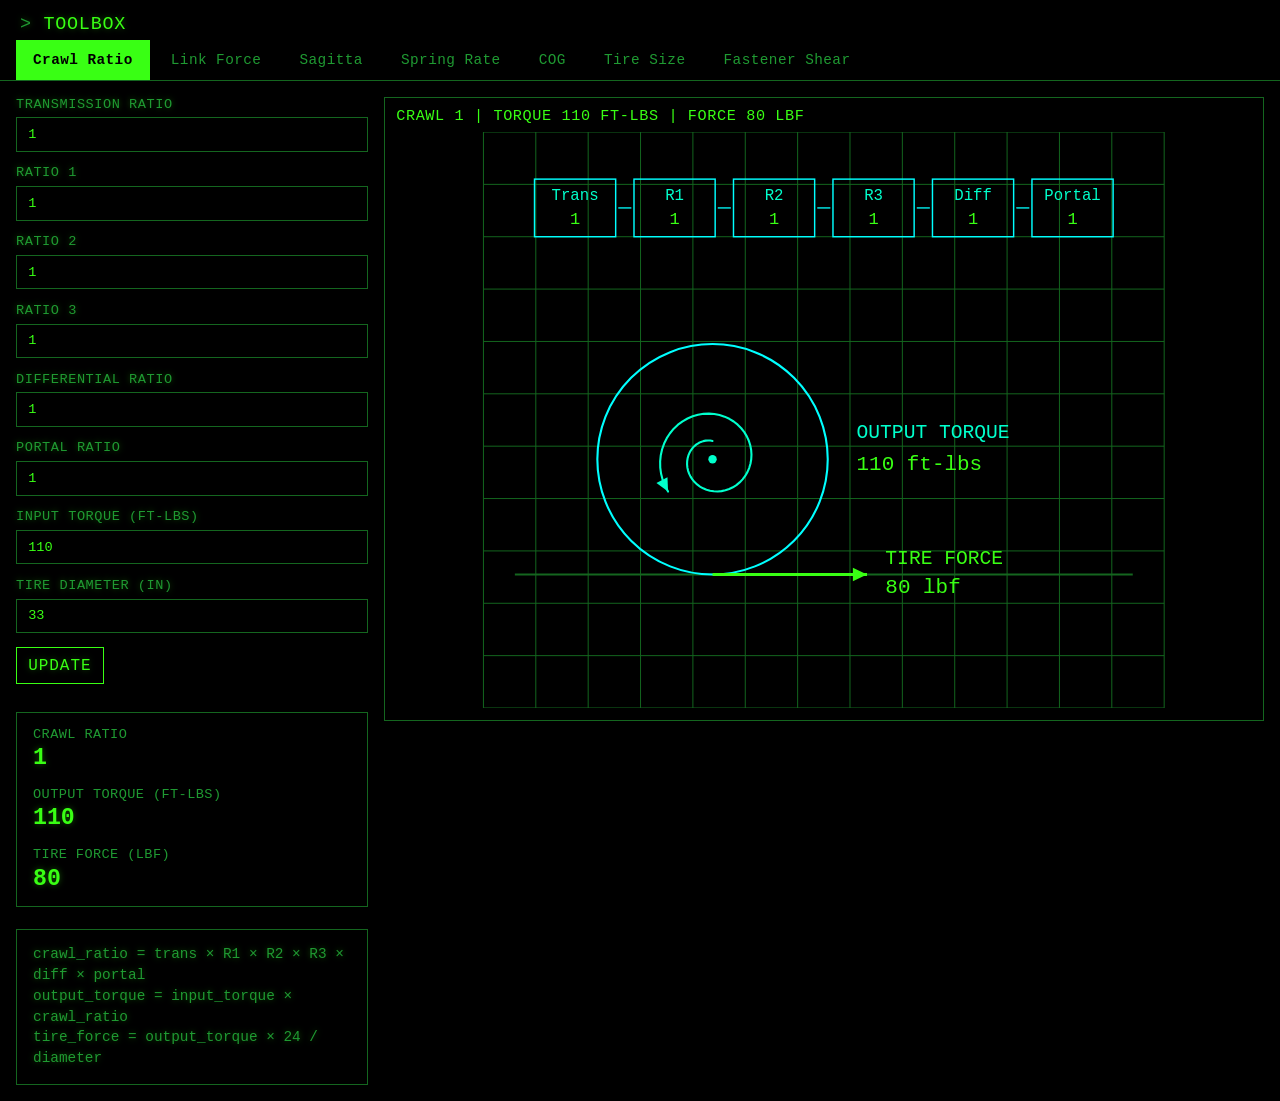
<file: docs/index.html>
<!--
Copyright 2026 steadfastengineering

Licensed under the Apache License, Version 2.0 (the "License");
you may not use this file except in compliance with the License.
You may obtain a copy of the License at

    http://www.apache.org/licenses/LICENSE-2.0

Unless required by applicable law or agreed to in writing, software
distributed under the License is distributed on an "AS IS" BASIS,
WITHOUT WARRANTIES OR CONDITIONS OF ANY KIND, either express or implied.
See the License for the specific language governing permissions and
limitations under the License.
-->
<!DOCTYPE html>
<html lang="en">
<head>
  <meta charset="utf-8">
  <meta name="viewport" content="width=device-width, initial-scale=1">
  <title>Toolbox</title>
  <link rel="stylesheet" href="styles.css">
</head>
<body>
  <div class="app">
    <header class="app-header">
      <h1>Toolbox</h1>
    </header>

    <div class="tablist" role="tablist" aria-label="Design sections">
      <button class="tab" id="tab-crawl" role="tab" aria-selected="true" aria-controls="panel-crawl" type="button">Crawl Ratio</button>
      <button class="tab" id="tab-link-force" role="tab" aria-selected="false" aria-controls="panel-link-force" tabindex="-1" type="button">Link Force</button>
      <button class="tab" id="tab-section-2" role="tab" aria-selected="false" aria-controls="panel-section-2" tabindex="-1" type="button">Sagitta</button>
      <button class="tab" id="tab-section-3" role="tab" aria-selected="false" aria-controls="panel-section-3" tabindex="-1" type="button">Spring Rate</button>
      <button class="tab" id="tab-cog" role="tab" aria-selected="false" aria-controls="panel-cog" tabindex="-1" type="button">COG</button>
      <button class="tab" id="tab-tire" role="tab" aria-selected="false" aria-controls="panel-tire" tabindex="-1" type="button">Tire Size</button>
      <button class="tab" id="tab-fastener" role="tab" aria-selected="false" aria-controls="panel-fastener" tabindex="-1" type="button">Fastener Shear</button>
    </div>

    <main class="panels">
      <section class="panel" id="panel-crawl" role="tabpanel" aria-labelledby="tab-crawl">
        <div class="split">
          <form cZ Class="inputs" action="#" onsubmit="return false;">
            <label>
              Transmission Ratio
              <input type="text" id="crawl-trans" value="1" placeholder="ratio" autocomplete="off">
            </label>
            <label>
              Ratio 1
              <input type="text" id="crawl-r1" value="1" placeholder="ratio" autocomplete="off">
            </label>
            <label>
              Ratio 2
              <input type="text" id="crawl-r2" value="1" placeholder="ratio" autocomplete="off">
            </label>
            <label>
              Ratio 3
              <input type="text" id="crawl-r3" value="1" placeholder="ratio" autocomplete="off">
            </label>
            <label>
              Differential Ratio
              <input type="text" id="crawl-diff" value="1" placeholder="ratio" autocomplete="off">
            </label>
            <label>
              Portal Ratio
              <input type="text" id="crawl-portal" value="1" placeholder="ratio" autocomplete="off">
            </label>
            <label>
              Input Torque (ft-lbs)
              <input type="text" id="crawl-torque" value="110" placeholder="ft-lbs" autocomplete="off">
            </label>
            <label>
              Tire Diameter (in)
              <input type="text" id="crawl-diameter" value="33" placeholder="inches" autocomplete="off">
            </label>
            <button id="crawl-update" type="button">Update</button>
            <span class="input-error" id="crawl-error"></span>
            <div class="results" id="crawl-results" aria-live="polite"></div>
            <div class="formula-box">crawl_ratio = trans × R1 × R2 × R3 × diff × portal
output_torque = input_torque × crawl_ratio
tire_force = output_torque × 24 / diameter</div>
          </form>
          <div class="plot">
            <p class="plot-title" id="crawl-plot-title"></p>
            <svg id="crawl-plot" role="img" aria-labelledby="crawl-plot-title"></svg>
          </div>
        </div>
      </section>

            <section class="panel" id="panel-section-2" role="tabpanel" aria-labelledby="tab-section-2" hidden>
        <div class="split">
          <form class="inputs" action="#" onsubmit="return false;">
            <label>
              Radius
              <input type="text" id="sagitta-radius" value="10" placeholder="radius" autocomplete="off">
            </label>
            <label>
              Chord
              <input type="text" id="sagitta-chord" value="8" placeholder="chord length" autocomplete="off">
            </label>
            <button id="sagitta-update" type="button">Update</button>
            <span class="input-error" id="sagitta-error"></span>
            <div class="results" id="sagitta-results" aria-live="polite"></div>
            <div class="formula-box">sagitta = radius − √(radius² − (chord/2)²)</div>
          </form>
          <div class="plot">
            <p class="plot-title" id="sagitta-plot-title"></p>
            <svg id="sagitta-plot" role="img" aria-labelledby="sagitta-plot-title"></svg>
            <ul class="plot-key">
              <li><span class="swatch sagitta-radius"></span>Radius (Link Length)</li>
              <li><span class="swatch sagitta-chord"></span>Chord (Travel Window)</li>
              <li><span class="swatch sagitta-height"></span>Sagitta</li>
            </ul>
          </div>
        </div>
      </section>

            <section class="panel" id="panel-section-3" role="tabpanel" aria-labelledby="tab-section-3" hidden>
        <div class="split">
          <form class="inputs" action="#" onsubmit="return false;">
            <div id="spring-inputs">
              <label><input type="text" class="spring-rate" placeholder="spring rate k_1 (lb/in)"></label>
              <label><input type="text" class="spring-rate" placeholder="spring rate k_2 (lb/in)"></label>
            </div>
            <label>
              Spring Angle
              <input type="text" id="spring-angle" value="0" placeholder="degrees from vertical">
            </label>
            <button id="spring-update" type="button">Update</button>
            <span class="input-error" id="spring-error"></span>
            <div class="results" id="spring-results" aria-live="polite"></div>
            <div class="formula-box">series_rate = 1 / Σ(1/kᵢ)
axial_force = 1000 / cos(θ)
effective_vertical = series_rate × cos²(θ)</div>
          </form>
          <div class="plot">
            <p class="plot-title" id="spring-plot-title"></p>
            <svg id="spring-plot" role="img" aria-labelledby="spring-plot-title"></svg>
            <ul class="plot-key">
              <li><span class="swatch frame"></span>Spring 1</li>
              <li><span class="swatch axle"></span>Spring 2</li>
              <li><span class="swatch link"></span>Spring Axis</li>
            </ul>
          </div>
        </div>
      </section>

      <section class="panel" id="panel-cog" role="tabpanel" aria-labelledby="tab-cog" hidden>
        <div class="split">
          <form class="inputs" action="#" onsubmit="return false;">
            <label>
              Track Width
              <input type="text" id="cog-track" value="60" placeholder="typically inches" autocomplete="off">
            </label>
            <label>
              Wheelbase
              <input type="text" id="cog-wheelbase" value="100" placeholder="typically inches" autocomplete="off">
            </label>
            <label>
              Left Rear
              <input type="text" id="cog-lr" value="500" placeholder="corner weight" autocomplete="off">
            </label>
            <label>
              Right Rear
              <input type="text" id="cog-rr" value="500" placeholder="corner weight" autocomplete="off">
            </label>
            <label>
              Left Front
              <input type="text" id="cog-lf" value="500" placeholder="corner weight" autocomplete="off">
            </label>
            <label>
              Right Front
              <input type="text" id="cog-rf" value="500" placeholder="corner weight" autocomplete="off">
            </label>
            <button id="cog-update" type="button">Update</button>
            <span class="input-error" id="cog-error"></span>
            <div class="results" id="cog-results" aria-live="polite"></div>
            <div class="formula-box">cog_x = track × (rr + rf) / total
cog_y = wheelbase × (lf + rf) / total</div>
          </form>
          <div class="plot">
            <p class="plot-title" id="cog-plot-title"></p>
            <svg id="cog-plot" role="img" aria-labelledby="cog-plot-title"></svg>
            <ul class="plot-key">
              <li><span class="swatch frame"></span>Tires</li>
              <li><span class="swatch axle"></span>COG</li>
            </ul>
          </div>
        </div>
      </section>

      <section class="panel" id="panel-tire" role="tabpanel" aria-labelledby="tab-tire" hidden>
        <div class="split">
          <form class="inputs" action="#" onsubmit="return false;">
            <label>
              Width (mm)
              <input type="text" id="tire-width" value="255" placeholder="mm" autocomplete="off">
            </label>
            <label>
              Aspect
              <input type="text" id="tire-aspect" value="85" placeholder="aspect ratio" autocomplete="off">
            </label>
            <label>
              Rim Diameter
              <input type="text" id="tire-rim" value="16" placeholder="inches" autocomplete="off">
            </label>
            <button id="tire-update" type="button">Update</button>
            <span class="input-error" id="tire-error"></span>
            <div class="results" id="tire-results" aria-live="polite"></div>
            <div class="formula-box">sidewall = (width_mm × aspect/100) / 25.4
diameter = 2 × (rim/2 + sidewall)</div>
          </form>
          <div class="plot">
            <p class="plot-title" id="tire-plot-title"></p>
            <div class="tire-views">
              <svg id="tire-plot" role="img" aria-labelledby="tire-plot-title"></svg>
            </div>
          </div>
        </div>
      </section>

      <section class="panel" id="panel-fastener" role="tabpanel" aria-labelledby="tab-fastener" hidden>
        <div class="split">
          <form class="inputs" action="#" onsubmit="return false;">
            <label>
              Bolt Diameter (in)
              <input type="text" id="fastener-diameter" value="0.5" placeholder="inches" autocomplete="off">
            </label>
            <label>
              Tensile Strength (psi)
              <input type="text" id="fastener-tensile" value="150000" placeholder="psi" autocomplete="off">
            </label>
            <button id="fastener-update" type="button">Update</button>
            <span class="input-error" id="fastener-error"></span>
            <div class="results" id="fastener-results" aria-live="polite"></div>
            <div class="formula-box">shear = tensile / √3   (Von Mises)
area = π × (diameter / 2)²
single_shear = shear_strength × area
double_shear = 2 × single_shear</div>
          </form>
        </div>
      </section>

      <section class="panel" id="panel-link-force" role="tabpanel" aria-labelledby="tab-link-force" hidden>
        <div class="split">
          <form class="inputs" action="#" onsubmit="return false;">
            <label>
              Theta
              <input type="text" name="theta" value="20" placeholder="degrees from frame, top view" autocomplete="off">
            </label>
            <label>
              Force (Lateral)
              <input type="text" name="force" placeholder="force (unitless)" autocomplete="off">
            </label>
            <button id="update-plot" type="button">Update</button>
            <span class="input-error" id="link-error"></span>
            <div class="results" id="results" aria-live="polite"></div>
            <div class="formula-box">isolated = force / sin(θ)
shared = isolated / 4</div>
          </form>
          <div class="plot">
            <p class="plot-title" id="plot-title"></p>
            <svg id="link-plot" role="img" aria-labelledby="plot-title"></svg>
            <ul class="plot-key">
              <li><span class="swatch frame"></span>0° — Frame reference</li>
              <li><span class="swatch axle"></span>Axle</li>
              <li><span class="swatch link"></span>Link</li>
            </ul>
          </div>
        </div>
      </section>
    </main>
  </div>
  <script src="app.js"></script>
</body>
</html>
</file>
<file: docs/styles.css>
/*
 * Copyright 2026 steadfastengineering
 *
 * Licensed under the Apache License, Version 2.0 (the "License");
 * you may not use this file except in compliance with the License.
 * You may obtain a copy of the License at
 *
 *     http://www.apache.org/licenses/LICENSE-2.0
 *
 * Unless required by applicable law or agreed to in writing, software
 * distributed under the License is distributed on an "AS IS" BASIS,
 * WITHOUT WARRANTIES OR CONDITIONS OF ANY KIND, either express or implied.
 * See the License for the specific language governing permissions and
 * limitations under the License.
 */
:root {
  color-scheme: dark;
  --bg: #000000;
  --surface: #000000;
  --ink: #39ff14;
  --muted: #1f9a32;
  --line: #14661f;
  --accent: #39ff14;
  --accent-ink: #000000;
  --plot: #000000;
  --glow: 0 0 6px rgba(57, 255, 20, 0.35);
  font-family: "Cascadia Mono", "Cascadia Code", "Consolas", "Liberation Mono", "DejaVu Sans Mono", "Courier New", monospace;
}

* {
  box-sizing: border-box;
}

html,
body {
  margin: 0;
  height: 100%;
  background: #000000;
  color: var(--ink);
  text-shadow: var(--glow);
}

.app {
  display: flex;
  flex-direction: column;
  min-height: 100%;
  background: #000000;
}

.app-header {
  padding: 0.85rem 1.25rem 0.35rem;
}

.app-header h1 {
  margin: 0;
  font-size: 1.15rem;
  font-weight: 500;
  letter-spacing: 0.04em;
  text-transform: uppercase;
}

.app-header h1::before {
  content: "> ";
  color: var(--muted);
}

.tablist {
  display: flex;
  gap: 0.25rem;
  padding: 0 1rem;
  border-bottom: 1px solid var(--line);
  background: var(--bg);
  overflow-x: auto;
}

.tab {
  appearance: none;
  border: 1px solid transparent;
  border-bottom: none;
  background: #000000;
  color: var(--muted);
  font: inherit;
  font-size: 0.9rem;
  letter-spacing: 0.03em;
  padding: 0.7rem 1rem;
  border-radius: 0;
  cursor: pointer;
  white-space: nowrap;
  text-shadow: none;
}

.tab[aria-selected="true"] {
  background: var(--accent);
  color: var(--accent-ink);
  border-color: var(--accent);
  font-weight: 650;
  text-shadow: none;
}

.tab:focus-visible,
.inputs input:focus-visible,
.inputs button:focus-visible {
  outline: 1px solid var(--accent);
  outline-offset: 2px;
}

.panels {
  flex: 1;
  min-height: 0;
  background: #000000;
}

.panel {
  padding: 1rem;
}

.split {
  display: flex;
  align-items: flex-start;
  gap: 1rem;
}

.inputs {
  display: flex;
  flex-direction: column;
  gap: 0.85rem;
  width: min(100%, 22rem);
  flex: 0 0 22rem;
}

.inputs label {
  display: flex;
  flex-direction: column;
  gap: 0.35rem;
  font-size: 0.85rem;
  letter-spacing: 0.04em;
  text-transform: uppercase;
  color: var(--muted);
}

.inputs input,
.inputs button,
.results,
.plot,
.empty {
  border: 1px solid var(--line);
  border-radius: 0;
  background: #000000;
  color: var(--ink);
}

.inputs input,
.inputs button {
  font: inherit;
  padding: 0.55rem 0.7rem;
}

.inputs input {
  text-transform: none;
  letter-spacing: 0;
  caret-color: var(--accent);
}

.inputs input::placeholder {
  color: var(--muted);
}

.inputs button {
  align-self: flex-start;
  background: #000000;
  color: var(--accent);
  border-color: var(--accent);
  cursor: pointer;
  letter-spacing: 0.06em;
  text-transform: uppercase;
  text-shadow: var(--glow);
}

.inputs button:hover {
  background: var(--accent);
  color: var(--accent-ink);
  text-shadow: none;
}

::selection {
  background: var(--accent);
  color: var(--accent-ink);
}

.results,
.formula-box,
.empty {
  padding: 0.9rem 1rem;
  color: var(--muted);
  background: #000000;
  width: 100%;
}

.results {
  flex: 1;
  min-height: 8rem;
}

.formula-box {
  margin-top: 0.5rem;
  font-size: 0.9rem;
  line-height: 1.45;
  border: 1px solid var(--line);
  color: var(--muted);
  white-space: pre-line;
}

.results:empty::before {
  content: "Results appear here after Update";
}

.results p {
  margin: 0 0 0.2rem;
  color: var(--muted);
  font-size: 0.85rem;
  letter-spacing: 0.03em;
  text-transform: uppercase;
  text-shadow: none;
}

.results strong {
  display: block;
  margin: 0 0 1rem;
  color: var(--ink);
  font-size: 1.45rem;
  font-weight: 650;
  letter-spacing: 0;
  text-transform: none;
  text-shadow: var(--glow);
}

.results strong:last-child {
  margin-bottom: 0;
}

.empty {
  flex: 1;
  display: grid;
  place-items: center;
  min-height: 16rem;
  background: #000000;
  color: var(--muted);
  letter-spacing: 0.08em;
  text-transform: uppercase;
}

.plot {
  flex: 1;
  display: flex;
  flex-direction: column;
  gap: 0.45rem;
  min-width: 0;
  padding: 0.6rem 0.7rem 0.7rem;
  text-transform: none;
  letter-spacing: 0;
  text-shadow: none;
}

.plot-title {
  margin: 0;
  color: var(--ink);
  font-size: 0.95rem;
  letter-spacing: 0.04em;
  text-transform: uppercase;
  text-shadow: none;
}

.plot svg {
  
  width: 100%;
  height: min(36rem, calc(100vh - 8rem));
  text-shadow: none;
}

.tire-views {
  display: flex;
  justify-content: center;
  align-items: flex-end;
  gap: 2rem;
  flex: 1;
  min-height: 0;
  padding: 0.5rem 0;
}

.tire-views svg {
  height: 100%;
  max-height: 24rem;
  width: 100%;
}

.plot-key {
  display: flex;
  flex-wrap: wrap;
  gap: 0.45rem 1rem;
  margin: 0;
  padding: 0;
  list-style: none;
  color: var(--muted);
  font-size: 0.85rem;
  letter-spacing: 0.04em;
  text-transform: uppercase;
  text-shadow: none;
}

.plot-key li {
  display: flex;
  align-items: center;
  gap: 0.4rem;
}

.swatch {
  width: 1.1rem;
  height: 0.12rem;
  background: currentColor;
}

.swatch.frame { background: #00ffcc; }
.swatch.axle { background: #39ff14; }
.swatch.link { background: #c084fc; }
.swatch.sagitta-radius { background: #00ffcc; }
.swatch.sagitta-chord { background: #ff5c5c; }
.swatch.sagitta-height { background: #c084fc; }

.input-error {
  color: #ff8c00;
  font-size: 0.9rem;
  margin-left: 0.5rem;
  vertical-align: middle;
  display: inline-block;
}

@media (max-aspect-ratio: 1 / 1) {
  .split {
    flex-direction: column;
  }

  .inputs,
  .results,
  .formula-box,
  .plot {
    width: 100%;
    flex-basis: auto;
  }

  .plot svg {
    height: min(30rem, 78vh);
  }
}
</file>
<file: web/styles.css>
:root {
  color-scheme: dark;
  --bg: #000000;
  --surface: #000000;
  --ink: #39ff14;
  --muted: #1f9a32;
  --line: #14661f;
  --accent: #39ff14;
  --accent-ink: #000000;
  --plot: #000000;
  --glow: 0 0 6px rgba(57, 255, 20, 0.35);
  font-family: "Cascadia Mono", "Cascadia Code", "Consolas", "Liberation Mono", "DejaVu Sans Mono", "Courier New", monospace;
}

* {
  box-sizing: border-box;
}

html,
body {
  margin: 0;
  height: 100%;
  background: #000000;
  color: var(--ink);
  text-shadow: var(--glow);
}

.app {
  display: flex;
  flex-direction: column;
  min-height: 100%;
  background: #000000;
}

.app-header {
  padding: 0.85rem 1.25rem 0.35rem;
}

.app-header h1 {
  margin: 0;
  font-size: 1.15rem;
  font-weight: 500;
  letter-spacing: 0.04em;
  text-transform: uppercase;
}

.app-header h1::before {
  content: "> ";
  color: var(--muted);
}

.tablist {
  display: flex;
  gap: 0.25rem;
  padding: 0 1rem;
  border-bottom: 1px solid var(--line);
  background: var(--bg);
  overflow-x: auto;
}

.tab {
  appearance: none;
  border: 1px solid transparent;
  border-bottom: none;
  background: #000000;
  color: var(--muted);
  font: inherit;
  font-size: 0.9rem;
  letter-spacing: 0.03em;
  padding: 0.7rem 1rem;
  border-radius: 0;
  cursor: pointer;
  white-space: nowrap;
  text-shadow: none;
}

.tab[aria-selected="true"] {
  background: var(--accent);
  color: var(--accent-ink);
  border-color: var(--accent);
  font-weight: 650;
  text-shadow: none;
}

.tab:focus-visible,
.inputs input:focus-visible,
.inputs button:focus-visible {
  outline: 1px solid var(--accent);
  outline-offset: 2px;
}

.panels {
  flex: 1;
  min-height: 0;
  background: #000000;
}

.panel {
  padding: 1rem;
}

.split {
  display: flex;
  align-items: flex-start;
  gap: 1rem;
}

.inputs {
  display: flex;
  flex-direction: column;
  gap: 0.85rem;
  width: min(100%, 22rem);
  flex: 0 0 22rem;
}

.inputs label {
  display: flex;
  flex-direction: column;
  gap: 0.35rem;
  font-size: 0.85rem;
  letter-spacing: 0.04em;
  text-transform: uppercase;
  color: var(--muted);
}

.inputs input,
.inputs button,
.results,
.plot,
.empty {
  border: 1px solid var(--line);
  border-radius: 0;
  background: #000000;
  color: var(--ink);
}

.inputs input,
.inputs button {
  font: inherit;
  padding: 0.55rem 0.7rem;
}

.inputs input {
  text-transform: none;
  letter-spacing: 0;
  caret-color: var(--accent);
}

.inputs input::placeholder {
  color: var(--muted);
}

.inputs button {
  align-self: flex-start;
  background: #000000;
  color: var(--accent);
  border-color: var(--accent);
  cursor: pointer;
  letter-spacing: 0.06em;
  text-transform: uppercase;
  text-shadow: var(--glow);
}

.inputs button:hover {
  background: var(--accent);
  color: var(--accent-ink);
  text-shadow: none;
}

::selection {
  background: var(--accent);
  color: var(--accent-ink);
}

.results,
.formula-box,
.empty {
  padding: 0.9rem 1rem;
  color: var(--muted);
  background: #000000;
  width: 100%;
}

.results {
  flex: 1;
  min-height: 8rem;
}

.formula-box {
  margin-top: 0.5rem;
  font-size: 0.9rem;
  line-height: 1.45;
  border: 1px solid var(--line);
  color: var(--muted);
  white-space: pre-line;
}

.results:empty::before {
  content: "Results appear here after Update";
}

.results p {
  margin: 0 0 0.2rem;
  color: var(--muted);
  font-size: 0.85rem;
  letter-spacing: 0.03em;
  text-transform: uppercase;
  text-shadow: none;
}

.results strong {
  display: block;
  margin: 0 0 1rem;
  color: var(--ink);
  font-size: 1.45rem;
  font-weight: 650;
  letter-spacing: 0;
  text-transform: none;
  text-shadow: var(--glow);
}

.results strong:last-child {
  margin-bottom: 0;
}

.empty {
  flex: 1;
  display: grid;
  place-items: center;
  min-height: 16rem;
  background: #000000;
  color: var(--muted);
  letter-spacing: 0.08em;
  text-transform: uppercase;
}

.plot {
  flex: 1;
  display: flex;
  flex-direction: column;
  gap: 0.45rem;
  min-width: 0;
  padding: 0.6rem 0.7rem 0.7rem;
  text-transform: none;
  letter-spacing: 0;
  text-shadow: none;
}

.plot-title {
  margin: 0;
  color: var(--ink);
  font-size: 0.95rem;
  letter-spacing: 0.04em;
  text-transform: uppercase;
  text-shadow: none;
}

.plot svg {
  
  width: 100%;
  height: min(36rem, calc(100vh - 8rem));
  text-shadow: none;
}

.tire-views {
  display: flex;
  justify-content: center;
  align-items: flex-end;
  gap: 2rem;
  flex: 1;
  min-height: 0;
  padding: 0.5rem 0;
}

.tire-views svg {
  height: 100%;
  max-height: 24rem;
  width: 100%;
}

.plot-key {
  display: flex;
  flex-wrap: wrap;
  gap: 0.45rem 1rem;
  margin: 0;
  padding: 0;
  list-style: none;
  color: var(--muted);
  font-size: 0.85rem;
  letter-spacing: 0.04em;
  text-transform: uppercase;
  text-shadow: none;
}

.plot-key li {
  display: flex;
  align-items: center;
  gap: 0.4rem;
}

.swatch {
  width: 1.1rem;
  height: 0.12rem;
  background: currentColor;
}

.swatch.frame { background: #00ffcc; }
.swatch.axle { background: #39ff14; }
.swatch.link { background: #c084fc; }
.swatch.sagitta-radius { background: #00ffcc; }
.swatch.sagitta-chord { background: #ff5c5c; }
.swatch.sagitta-height { background: #c084fc; }

.input-error {
  color: #ff8c00;
  font-size: 0.9rem;
  margin-left: 0.5rem;
  vertical-align: middle;
  display: inline-block;
}

@media (max-aspect-ratio: 1 / 1) {
  .split {
    flex-direction: column;
  }

  .inputs,
  .results,
  .formula-box,
  .plot {
    width: 100%;
    flex-basis: auto;
  }

  .plot svg {
    height: min(30rem, 78vh);
  }
}
</file>
